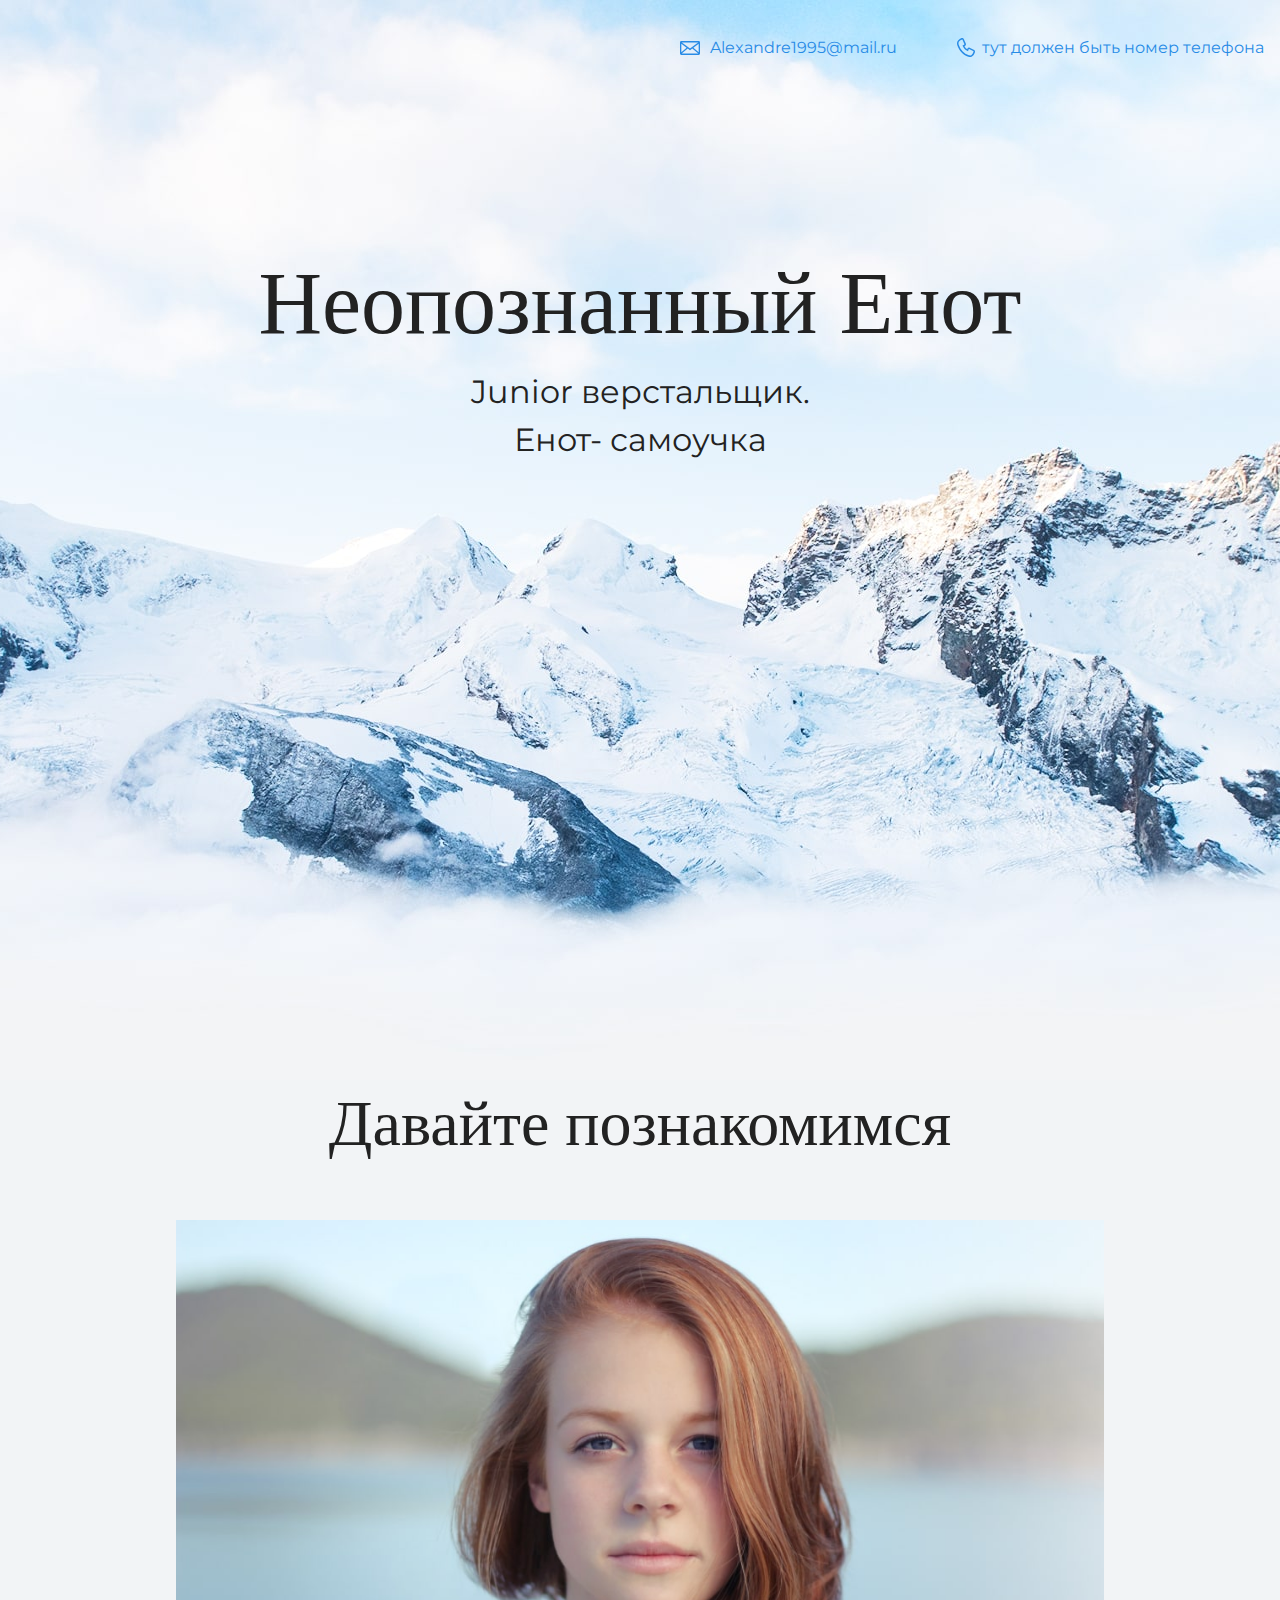
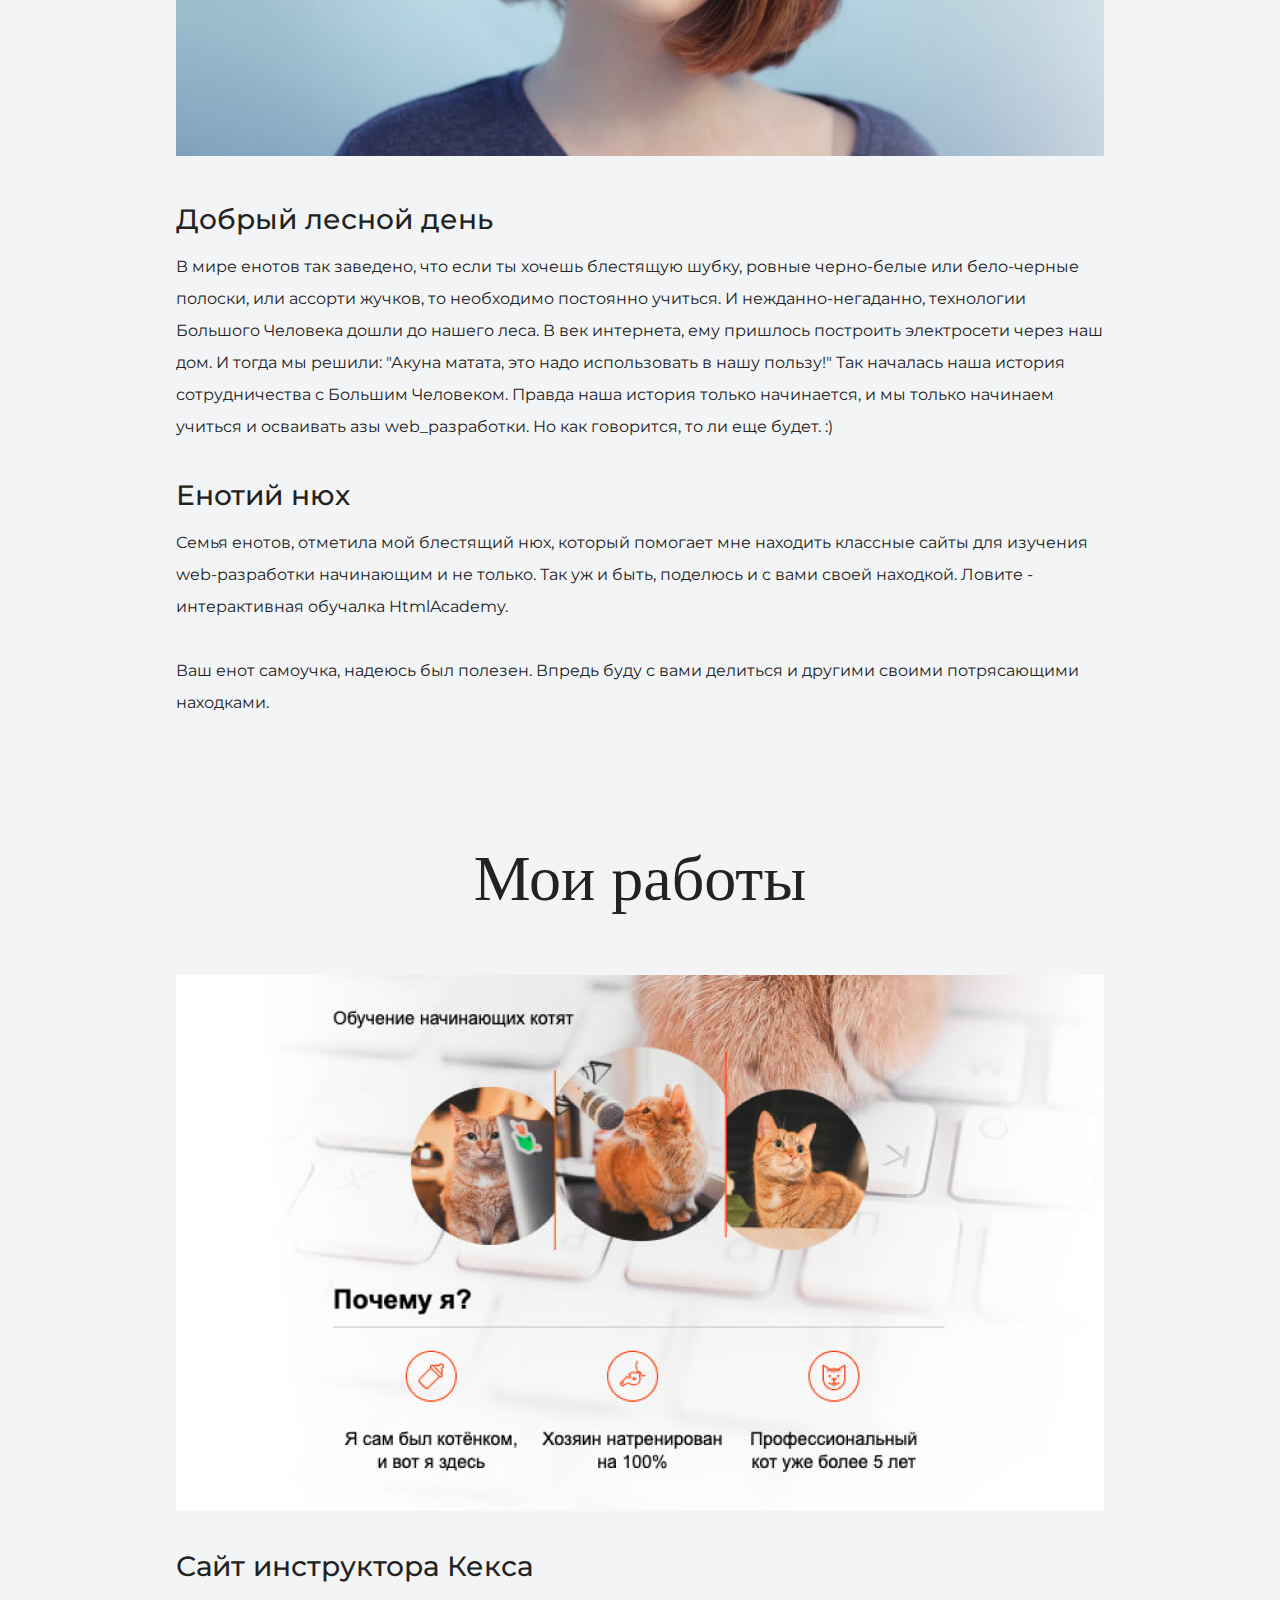
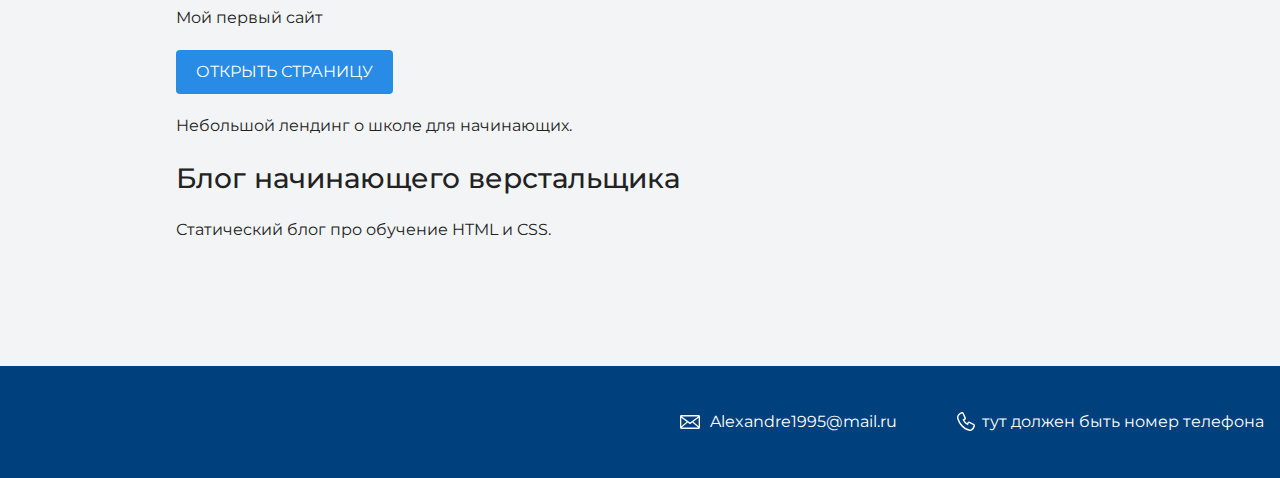
<file: index.html>
<!DOCTYPE html>
<html lang="ru">

<head>
  <meta charset="UTF-8">
  <link rel="stylesheet" href="style.css">
  <link rel="stylesheet"
    href="https://fonts.googleapis.com/css?family=Montserrat:400,500,700|Old+Standard+TT&display=swap&subset=cyrillic">
  <title>Портфолио Junior верстальщика</title>
</head>

<body>
  <header class="page-header">
    <div class="container">
      <a class="header-email" href="mailto:Alexandre1995@mail.ru">Alexandre1995@mail.ru</a>
      <a class="header-phone" href="tel:тутдолженбытьномертелефона">тут должен быть номер телефона</a>
    </div>
  </header>

  <section class="hero-image">
    <div class="container">
      <h1 class="heading">Неопознанный Енот</h1>
      <p> Junior верстальщик. </p>
      <p> Енот- самоучка</p>
    </div>

  </section>

  <section class="intro">
    <div class="container">
      <h2 class="subheading">Давайте познакомимся</h2>
      <figure class="user-image">
        <img src="source/user.jpg" width="928" height="536" alt="Фотография Неопознанного Енота">
      </figure>
      <h3>Добрый лесной день</h3>
      <p> В мире енотов так заведено, что если ты хочешь блестящую шубку, ровные черно-белые или бело-черные полоски,
        или ассорти жучков, то необходимо постоянно учиться. И нежданно-негаданно, технологии Большого Человека
        дошли до нашего леса. В век интернета, ему пришлось построить электросети через наш дом. И тогда мы решили:
        "Акуна
        матата, это надо использовать в нашу пользу!"
        Так началась наша история сотрудничества с Большим Человеком. Правда наша история только начинается, и мы только
        начинаем учиться и осваивать азы web_разработки.
        Но как говорится, то ли еще будет. :)
      </p>
      <h3> Енотий нюх</h3>
      <p> Семья енотов, отметила мой блестящий нюх, который помогает мне находить классные сайты для изучения
        web-разработки начинающим и не только.
        Так уж и быть, поделюсь и с вами своей находкой. Ловите - интерактивная обучалка HtmlAcademy.
        <p> Ваш енот самоучка, надеюсь был полезен. Впредь буду с вами делиться и другими своими потрясающими находками.
        </p>
    </div>

  </section>

  <section class="portfolio">
    <div class="container">
      <h2 class="subheading">Мои работы</h2>
      <figure class="project-image">
        <img src="source/project.jpg" width="928" height="536" alt="Сайт инструктора Кекса">
      </figure>
      <h3>Сайт инструктора Кекса</h3>
      <p>Мой первый сайт </p>
      <a class="button" href="source1/index.html"> Открыть страницу </a>
      <p>Небольшой лендинг о школе для начинающих.</p>
      <h3>Блог начинающего верстальщика</h3>
      <p>Статический блог про обучение HTML и CSS.</p>
    </div>

  </section>

  <footer class="page-footer">
    <div class="container">
      <a class="footer-email" href="mailto:Alexandre1995@mail.ru">Alexandre1995@mail.ru</a>
      <a class="footer-phone" href="tel:тутдолженбытьномертелефона">тут должен быть номер телефона</a>
    </div>
  </footer>
</body>

</html>
</file>
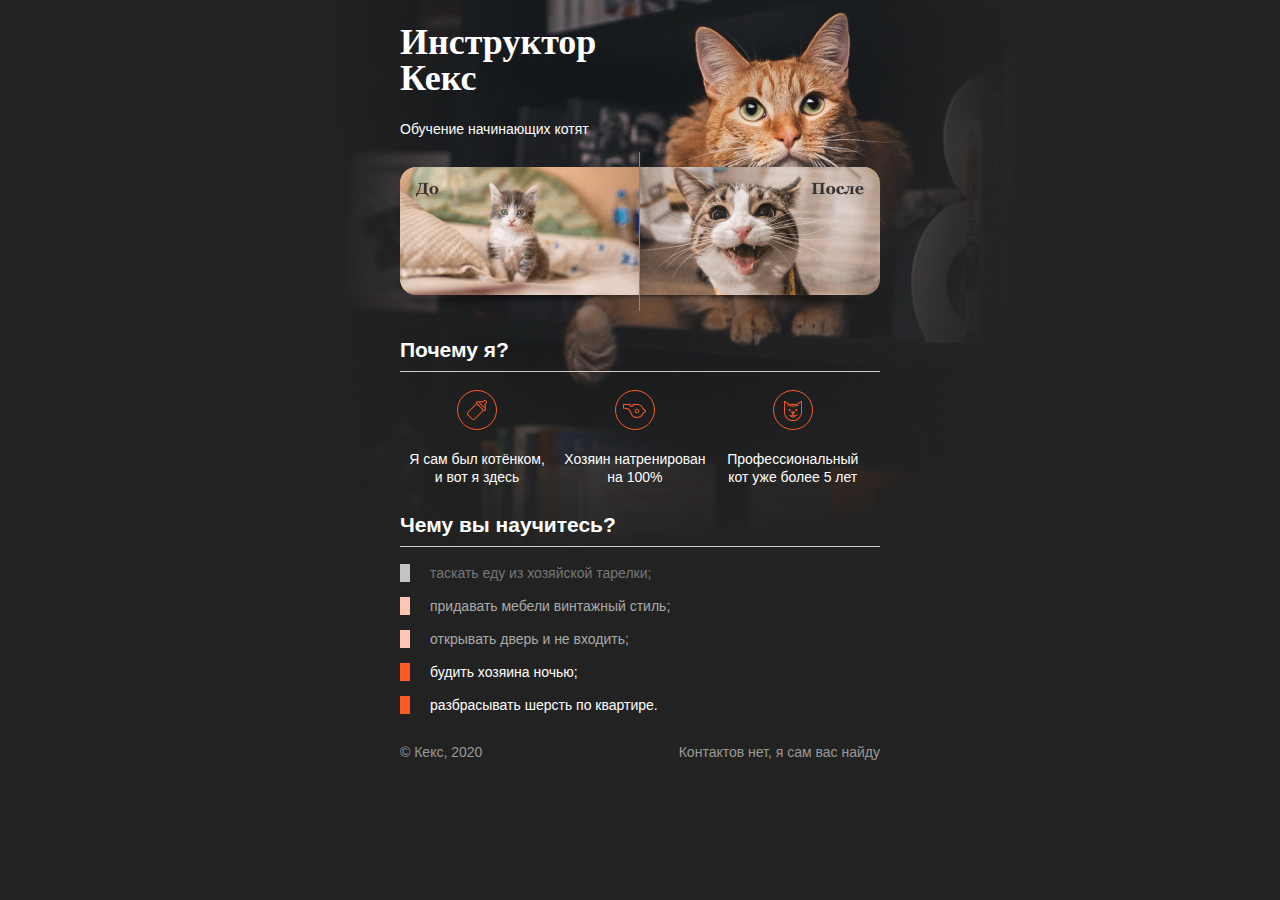
<file: source1/index.html>
<!DOCTYPE html>
<html lang="ru">

<head>
  <meta charset="utf-8">
  <title>Инструктор Кексоне</title>
  <link rel="stylesheet" href="style.css">
</head>

<body>
  <div class="container">
    <header class="site-header">
      <h1>Инструктор Кекс</h1>
      <p>Обучение начинающих котят</p>
      <img src="img/banner-2.png">
    </header>

    <section class="features">
      <h2>Почему я?</h2>
      <p class="feature-kitten">Я сам был котёнком, и вот я здесь</p>
      <p class="feature-train">Хозяин натренирован на 100%</p>
      <p class="feature-cat">Профессиональный кот уже более 5 лет</p>
    </section>

    <section class="skills">
      <h2>Чему вы научитесь?</h2>
      <ul class="skills-list">
        <li class="skills-item">таскать еду из хозяйской тарелки;</li>
        <li class="skills-item standart">придавать мебели винтажный стиль;</li>
        <li class="skills-item standart">открывать дверь и не входить;</li>
        <li class="skills-item vip">будить хозяина ночью;</li>
        <li class="skills-item vip">разбрасывать шерсть по квартире.</li>
      </ul>
    </section>

    <footer class="site-footer">
      <p>© Кекс, 2020</p>
      <p>Контактов нет, я сам вас найду</p>
    </footer>
  </div>
</body>

</html>
</file>
<file: style.css>
body {
	margin: 0;
	min-width: 960px;
	font-family: "Montserrat", "Helvetica", "Arial", sans-serif;
	font-size: 16px;
	line-height: 32px;
	color: #222222;
	background-color: #f2f4f6;
	background-image: url("img/hero-bg.jpg");
	background-repeat: no-repeat;
	background-position: top center;
}

.container {
	max-width: 928px;
	margin: 0 auto;
	padding: 0 16px;
}

.page-header {
	margin: 0 0 160px;
	padding: 32px 0 32px;
}

.page-header .container,
.page-footer .container {
	max-width: 1408px;
	text-align: right;
}

.page-header a {
	margin-left: 56px;
	color: #288be6;
	text-decoration: none;
	background-repeat: no-repeat;
	background-position: left;
}

.header-email {
	padding-left: 30px;
	background-image: url("img/icon-email-header.svg");
}

.header-phone {
	padding-left: 25px;
	background-image: url("img/icon-phone-header.svg");
}

.hero-image {
	margin-bottom: 620px;
}

.hero-image .container {
	max-width: 1408px;
	text-align: center;
}

.heading {
	margin: 0 0 16px;
	font-family: "Old Standard TT", "Times", "Times New Roman", serif;
	font-size: 88px;
	line-height: 96px;
	font-weight: 400;
}

.hero-image p {
	margin: 0;
	font-size: 32px;
	line-height: 48px;
}

.intro {
	margin: 0 0 120px;
}

.subheading {
	margin: 0 0 56px;
	font-family: "Old Standard TT", "Times", "Times New Roman", serif;
	font-size: 64px;
	line-height: 80px;
	font-weight: 400;
	text-align: center;
}

.user-image {
	margin: 0 0 32px;
	text-align: center;
}

.intro h3,
.portfolio h3 {
	margin: 0 0 12px;
	font-size: 28px;
	line-height: 40px;
	font-weight: 500;
}

.intro p {
	margin: 0 0 32px;
}

.skills-list {
	margin: 0;
	padding: 0;
}

.skills-list dt {
	padding-left: 32px;
	background-repeat: no-repeat;
	background-position: left;
}

.skill-html {
	background-image: url("img/icon-html.svg");
}

.skill-css {
	background-image: url("img/icon-css.svg");
}

.level {
	margin: 4px 0 16px;
	padding: 0;
	height: 14px;
	font-size: 0;
	background-color: #ffffff;
	border: 1px solid #86c3fa;
	border-radius: 8px;
}

.level div {
	margin: 1px;
	height: 12px;
	background-color: #288be6;
	border-radius: 6px;
}

.portfolio {
	margin: 0 0 120px;
}

.projects {
	margin: 0;
	padding: 0;
	list-style: none;
}

.projects li {
	margin: 0 0 80px;
}

.project-image {
	margin: 0 0 24px;
	text-align: center;
}

.projects p {
	margin: 0 0 24px;
}

.button {
	padding: 6px 20px;
	display: inline-block;
	vertical-align: baseline;
	text-decoration: none;
	text-transform: uppercase;
	border-radius: 4px;
	background-color: #288be6;
	color: #ffffff;
}

.page-footer {
	padding: 40px 0;
	background-color: #00417d;
	color: #ffffff;
}

.page-footer a {
	margin-left: 56px;
	color: inherit;
	text-decoration: none;
	background-repeat: no-repeat;
	background-position: left;
}

.footer-email {
	padding-left: 30px;
	background-image: url("img/icon-email-footer.svg");
}

.footer-phone {
	padding-left: 25px;
	background-image: url("img/icon-phone-footer.svg");
}
</file>
<file: source1/style.css>
body {
	padding: 0;
	font-family: "Arial", sans-serif;
	font-size: 14px;
	line-height: 18px;
	color: #ffffff;
	background: #222222 url("img/keks-background-dark.jpg") no-repeat 50% 0;
}

h1 {
	width: 260px;
	font-family: "Georgia", serif;
	font-size: 36px;
	line-height: 36px;
}

h2 {
	padding-bottom: 12px;
	border-bottom: 1px solid #cccccc;
}

.site-header {
	margin-bottom: 30px;
}

.skills-item {
	margin-bottom: 15px;
	padding-left: 20px;
	border-left: 10px solid #c4c4c4;
	color: #777777;
}

.standart {
	border-color: #ffc5b3;
	color: #aaaaaa;
}

/* Добавьте правило ниже */

.vip {
	border-color: #ff5a26;
	color: #ffffff;
}

.container {
	width: 480px;
	margin: 0 auto;
}

.site-header img {
	display: block;
	margin: 0 auto;
}

.features {
	margin-bottom: 30px;
}

.features p {
	display: inline-block;
	vertical-align: top;
	width: 30%;
	margin: 0 5px;
	text-align: center;
	background-repeat: no-repeat;
	background-position: center top;
}

.feature-kitten {
	padding-top: 60px;
	background-image: url("img/bottle.svg");
}

.feature-cat {
	padding-top: 60px;
	background-image: url("img/cat.svg");
}

.feature-train {
	padding-top: 60px;
	background-image: url("img/whistle.svg");
}

.skills-list {
	padding: 0;
	list-style: none;
}

.site-footer {
	display: flex;
	justify-content: space-between;
	color: #999999;
}
</file>
